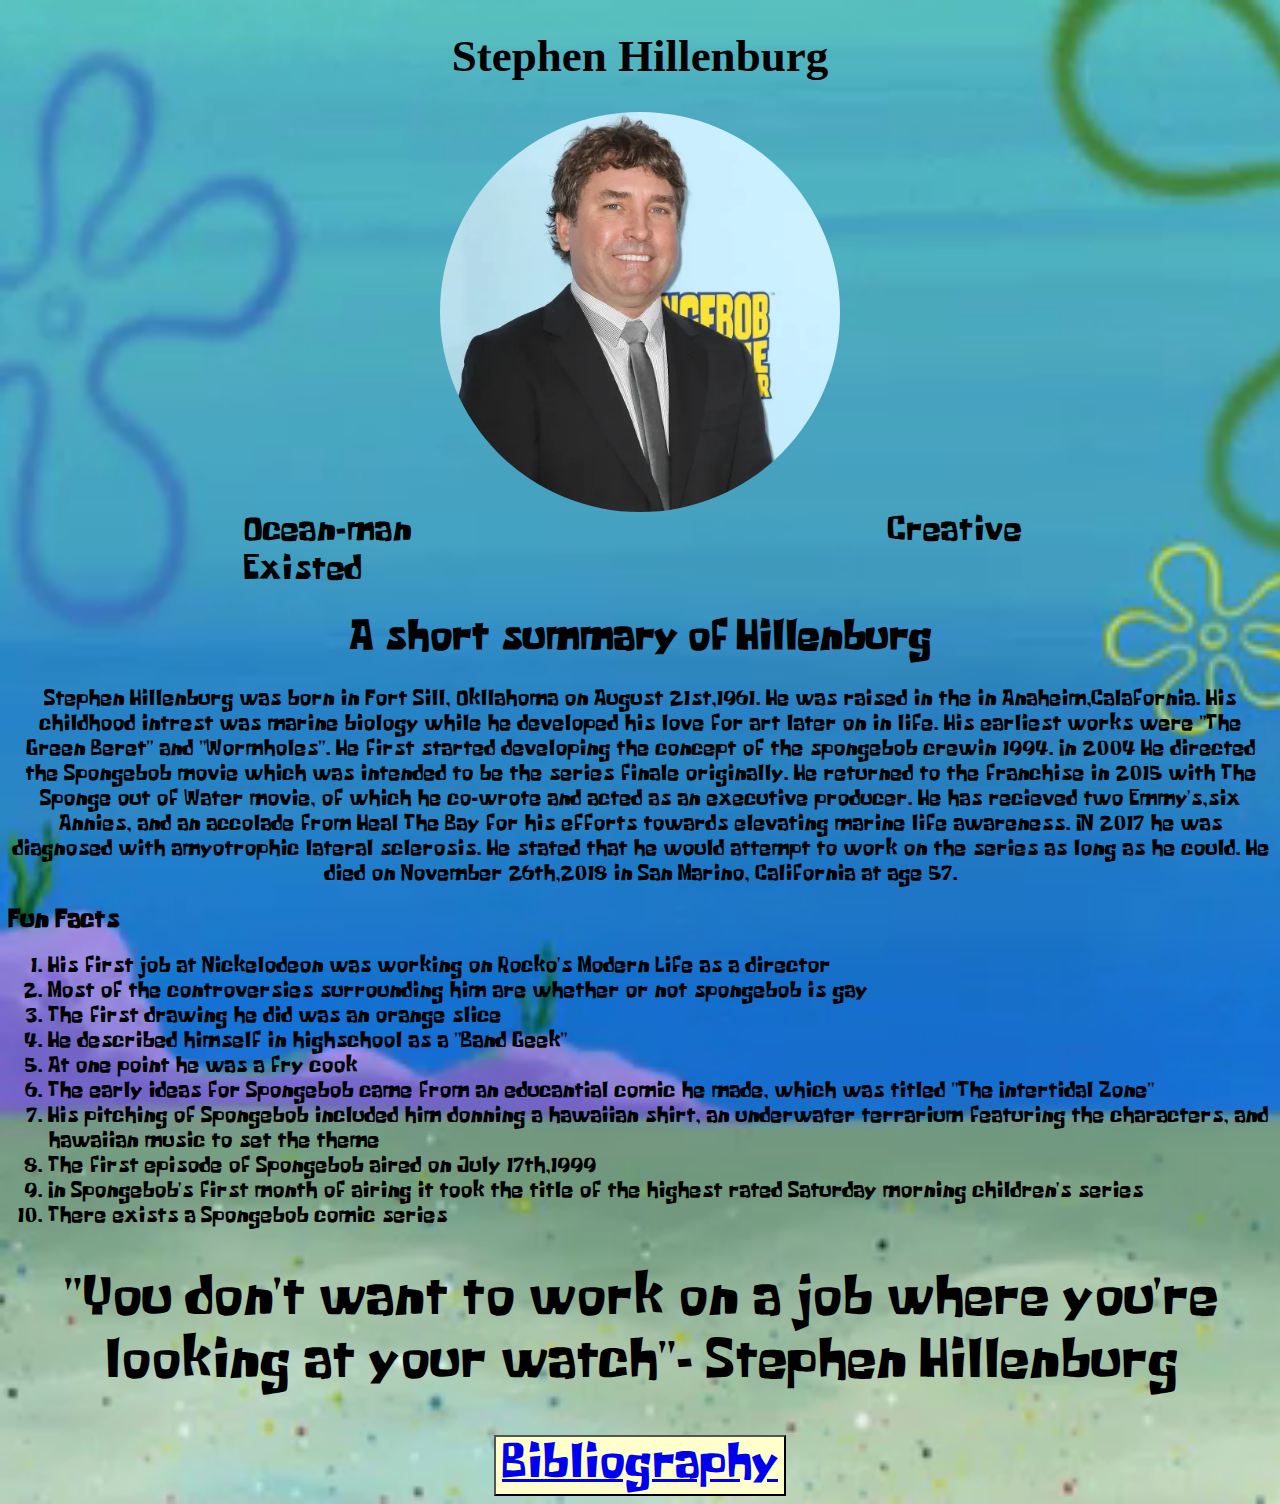
<file: index.html>
<!DOCTYPE html>
<html>
<head>
	<title>Tribute of the sponge</title>
	<link rel="stylesheet" href="styles.css">
</head>
<body id=crob>
<div id=stephen>
	<h1 id=bib>Stephen Hillenburg</h1>
	<img src="spungleonmybungle.jpeg"
	class="myimg" />
</div>
<div id=wurd>
	<a class=inline>Ocean-man</a>
	<a class=inline>Creative</a>
	<a class=inline>Existed</a>
</div>
<div id=sumsum>
	<h2>
	A short summary of Hillenburg
	</h2>
	<p>Stephen Hillenburg was born in Fort Sill, Okllahoma on August 21st,1961. He was raised in the in Anaheim,Calafornia. His childhood intrest was marine biology while he developed his love for art later on in life. His earliest works were "The Green Beret" and "Wormholes". He first started developing the concept of the spongebob crewin 1994. In 2004 He directed the Spongebob movie which was intended to be the series finale originally. He returned to the franchise in 2015 with The Sponge out of Water movie, of which he co-wrote and acted as an executive producer. He has recieved two Emmy's,six Annies, and an accolade from Heal The Bay for his efforts towards elevating marine life awareness. IN 2017 he was diagnosed with amyotrophic lateral sclerosis. He stated that he would attempt to work on the series as long as he could. He died on November 26th,2018 in San Marino, California at age 57.</p>
</div>
<div id=factz>
	<h3>Fun Facts</h3>
	<ol>
		<li>His first job at Nickelodeon was working on Rocko's Modern Life as a director</li>
		<li>Most of the controversies surrounding him are whether or not spongebob is gay</li>
		<li>The first drawing he did was an orange slice</li>
		<li>He described himself in highschool as a "Band Geek"</li>
		<li>At one point he was a fry cook</li>
		<li>The early ideas for Spongebob came from an educantial comic he made, which was titled "The Intertidal Zone"</li>
		<li>His pitching of Spongebob included him donning a hawaiian shirt, an underwater terrarium featuring the characters, and hawaiian music to set the theme</li>
		<li>The first episode of Spongebob aired on July 17th,1999</li>
		<li>In Spongebob's first month of airing it took the title of the highest rated Saturday morning children's series</li>
		<li>There exists a Spongebob comic series</li>
	</ol>
</div>
<div id=quoot>
	<p>"You don't want to work on a job where you're looking at your watch"- Stephen Hillenburg</p>
</div>
<div id=buddgeon>
	<center>
		<button><a href=bibliography.html>Bibliography</a></button>
	</center>
</body>
</html>
</file>
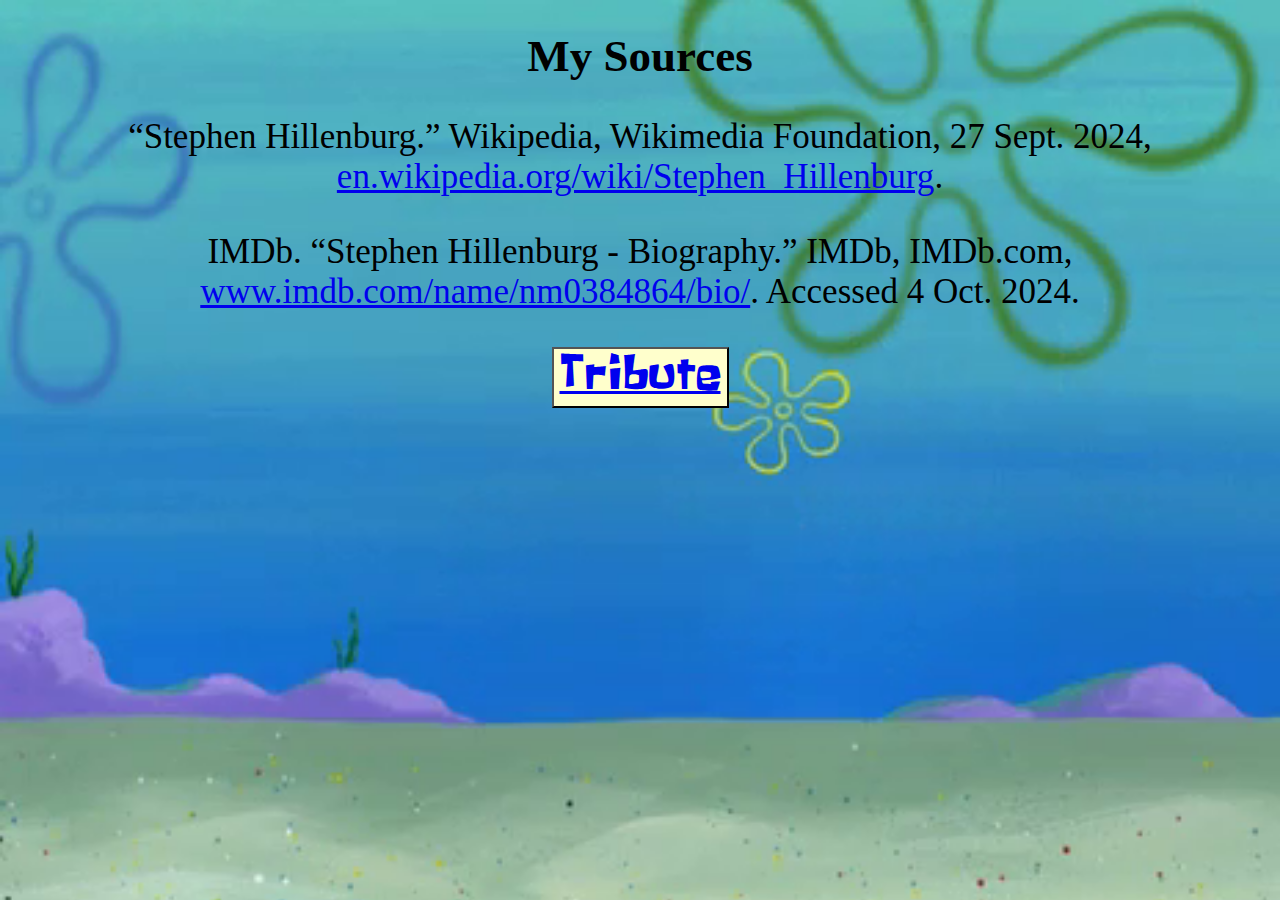
<file: bibliography.html>
<!DOCTYPE html>
<html>
<head>
	<link rel="stylesheet" href="styles.css">
	<title>Bibliography of the sponge</title>
</head>
<body>
<div id=ihatetimesnewroman>
	<h1 id=bib>My Sources</h1>
	<p id=stillhatenewroman>“Stephen Hillenburg.” Wikipedia, Wikimedia Foundation, 27 Sept. 2024, <a href=https://en.wikipedia.org/wiki/Stephen_Hillenburg>en.wikipedia.org/wiki/Stephen_Hillenburg</a>.</p>
	<p id=stillhatenewroman>IMDb. “Stephen Hillenburg - Biography.” IMDb, IMDb.com, <a href=https://www.imdb.com/name/nm0384864/bio/>www.imdb.com/name/nm0384864/bio/</a>. Accessed 4 Oct. 2024.</p>
</div>
<div id=returnofbudge>
	<center>
		<button><a href=index.html>Tribute</a></button>
	</center>
</div>
</body>
</html>
</file>
<file: styles.css>
@font-face{ 
	font-family: myFont;
	src: url(sponger.otf);
}

#stephen{
	font-family: myFont;
	text-align: center;
	font-size: 46px;
}

.myimg{
	width: 400px;
	height: 400px;
	object-fit: cover;
	border-radius: 50%;
	background-size: fit;
	background-position: center;
	display: block;
	align-content: center;
	margin: auto;
}
#crob{
	font-family: myFont;
}
.inline{
	margin: 235px;
	font-size:25px;
}
h2{
	text-align: center;
	font-size: 30px;
}
p{
	text-align: center;
}
ol{
	text-align: left;
}
#quoot{
	font-size: 40px;
	text-align: center;
}
button{
	font-family: myFont;
	text-align: center;
	font-size: 35px;
	background-color: #ffffcc;
}
#bib{
	font-family: "Times New Roman";
	text-align: center;
	font-size: 45px;
}
html{
	background-image: url(Spongeonmyback.png);
	background-repeat: no-repeat;
	background-size: cover;
}
#stillhatenewroman{
	text-align: center;
	font-family: "Times New Roman";
	font-size: 35px;
}
</file>
